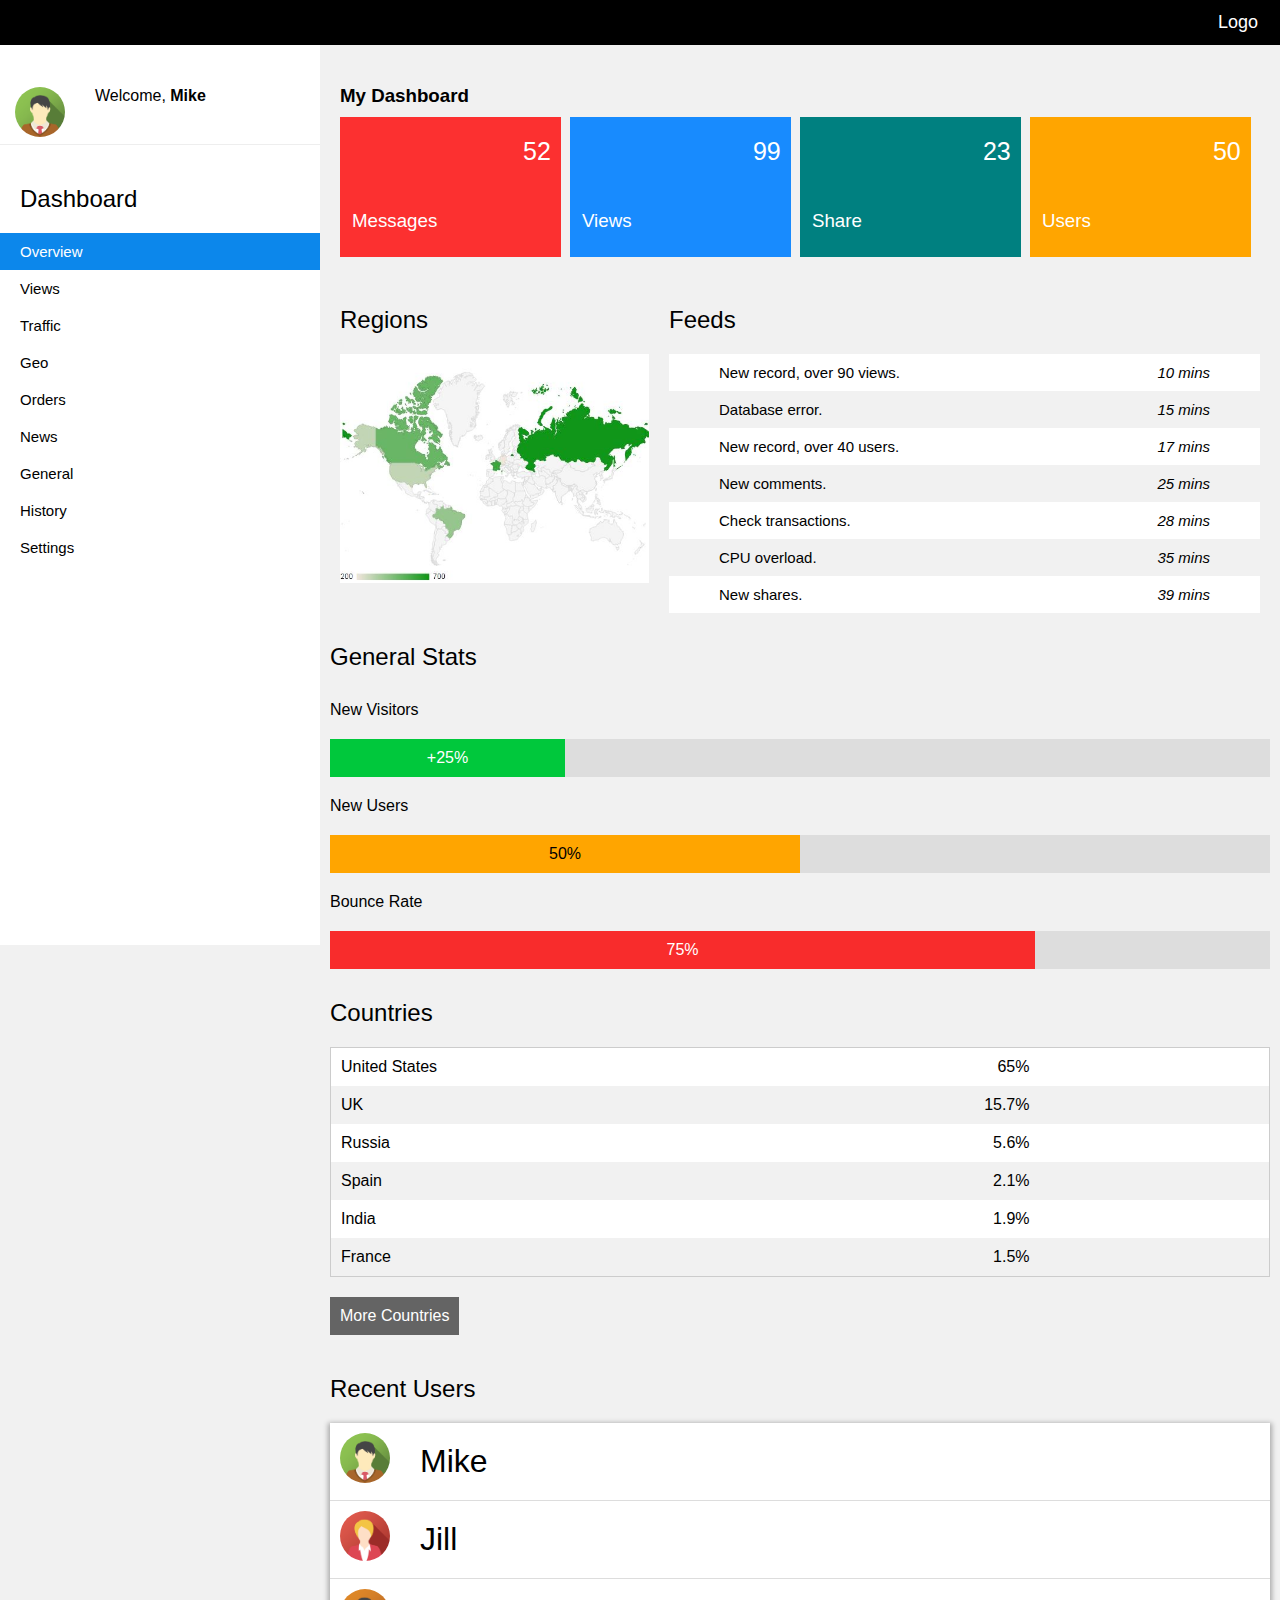
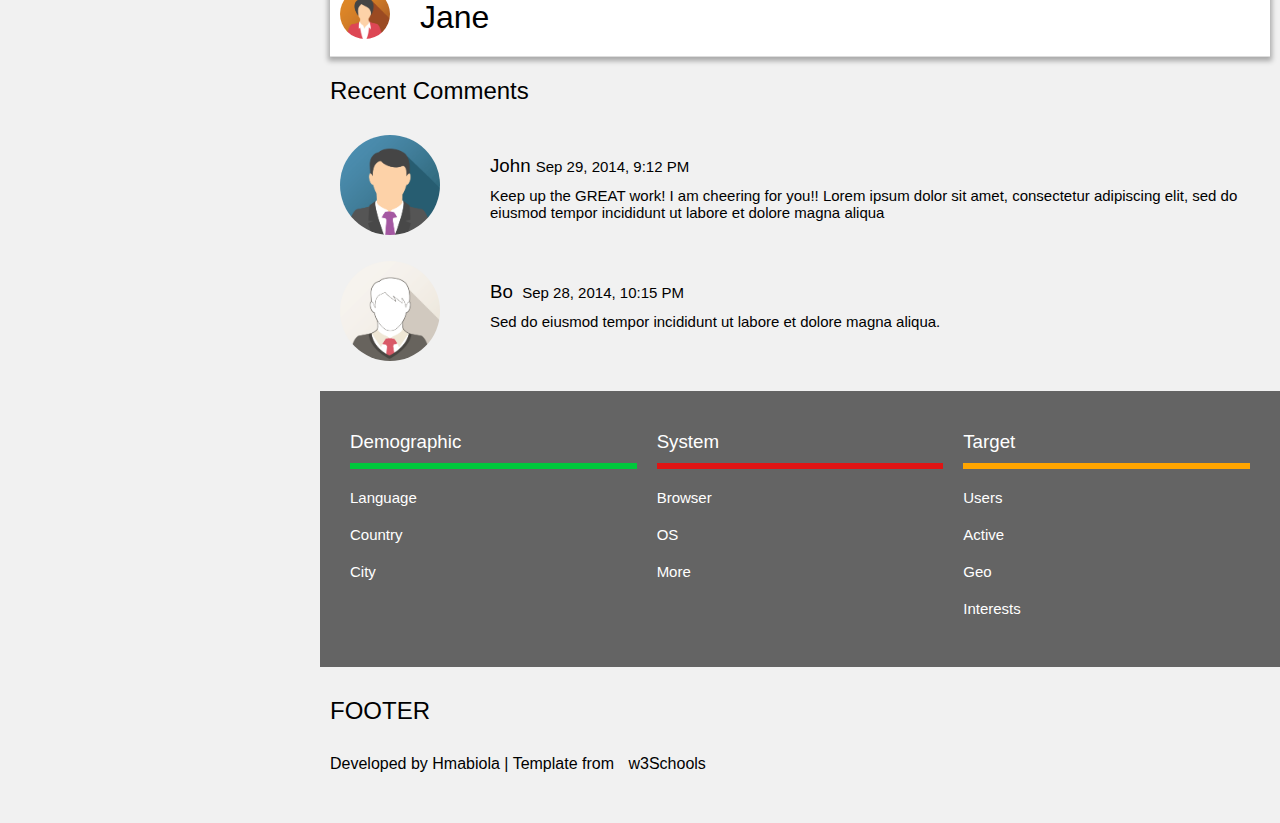
<file: index.html>
<!DOCTYPE html>
<html>
<head>
	<title>Mike Dashboard</title>
	<meta charset="utf-8">
	<meta name="viewport" content="width=device-width,initial-scale=1.0">
	<link rel="stylesheet" type="text/css" href="Mike.css">
	<script>
		function openS() {
			document.getElementById('side-nav').style.display ="block";
			document.getElementById('overlay').style.display ="block";
		}
		function closeS() {
			document.getElementById('side-nav').style.display="none";
			document.getElementById('overlay').style.display="none";
		}
	</script>
</head>
<body>
	<div class="nav"><a href="#" title="Our Logo">Logo</a><a href="#" onclick="openS()" class="menu">Menu</a></div>
	<div class="container">
		<div class="side-nav" id="side-nav">
			<div>
				<img src="images/avatar2.png" width="100px" height="100px">
				<span class="mike">
					<p>Welcome,<b>&nbsp;Mike</b></p>
					<a href="#" title="Facebook"></a>
					<a href="#" title="Intagram"></a>
					<a href="#" title="WhatsApp"></a>
				</span>
			</div>
			<h2>Dashboard</h2>
			<span class="links">
				<a href="#" onclick="closeS()" id="close">Close Menu</a>
				<a href="#" class="over">Overview</a>
				<a href="#">Views</a>
				<a href="#">Traffic</a>
				<a href="#">Geo</a>
				<a href="#">Orders</a>
				<a href="#">News</a>
				<a href="#">General</a>
				<a href="#">History</a>
				<a href="#">Settings</a>
			</span>
		</div>
		<div title="Close Menu" onclick="closeS()" id="overlay"></div>
		<div class="content">
			<div class="dash">
				<h3>My Dashboard</h3>
				<div class="mes">
					<span>52</span>
					<h3>Messages</h3>
				</div>
				<div class="view mes">
					<span>99</span>
					<h3>Views</h3>
				</div>
				<div class="mes share">
					<span>23</span>
					<h3>Share</h3>
				</div>
				<div class="mes user">
					<span>50</span>
					<h3>Users</h3>
				</div>
			</div>
			<div class="reg_fed">
				<div class="reg">
					<h2>Regions</h2>
					<img src="images/region.jpg" alt="Google Regional Map">
				</div>
				<div class="fed">
					<h2>Feeds</h2>
					<div>
						<p class="new">	New record, over 90 views. <i>10 mins</i></p>
						<p>Database error. <i>15 mins</i></p>
						<p class="new">New record, over 40 users. <i>17 mins</i></p>
						<p>	New comments. <i>25 mins</i></p>
						<p class="new">Check transactions. <i>28 mins</i></p>
						<p>CPU overload. <i>35 mins</i></p>
						<p class="new">	New shares. <i>39 mins</i></p>
					</div>
				</div>
			</div>
			<div class="reg_fed pra">
				<h2>General Stats</h2>
				<p>New Visitors</p>
				<div class="per" ><span>+25%</span></div>
				<p>New Users</p>
				<div class="per fif" ><span>50%</span></div>
				<p>Bounce Rate</p>
				<div class="per rat" ><span>75%</span></div>
			</div>
			<div>
				<h2>Countries</h2>
				<div class="ctr">
					<p class="new">United States <span>65%</span></p>
					<p>UK <span>15.7%</span></p>
					<p class="new">Russia <span>5.6%</span></p>
					<p>Spain <span>	2.1%</span></p>
					<p class="new">India <span>1.9%</span></p>
					<p>France <span>1.5%</span></p>
				</div>
				<a href="Resume.pdf">More Countries</a>
			</div>
			<div >
				<h2>Recent Users</h2>
				<div class="rec">
					<div>
						<img src="images/avatar2.png">
						<h1>Mike</h1>
					</div>
					<div>
						<img src="images/avatar5.png">
						<h1>Jill</h1>
					</div>
					<div>
						<img src="images/avatar6.png">
						<h1>Jane</h1>
					</div>
				</div>
			</div>
			<div>
				<h2>Recent Comments</h2>
				<div class="rect">
					<div><img src="images/avatar3.png"></div>
					<div class="work">
						<h3>John&nbsp;<span>Sep 29, 2014, 9:12 PM</span></h3>
						<p>Keep up the GREAT work! I am cheering for you!! Lorem ipsum dolor sit amet, consectetur adipiscing elit, sed do eiusmod tempor incididunt ut labore et dolore magna aliqua</p>
					</div>
				</div>
				<div class="rect">
					<div><img src="images/avatar1.png"></div>
					<div class="work">
						<h3>Bo&nbsp;<span> Sep 28, 2014, 10:15 PM</span></h3>
						<p>Sed do eiusmod tempor incididunt ut labore et dolore magna aliqua.</p>
					</div>
				</div>
			</div>
			<div class="dst">
				<div class="demo">
					<h3>Demographic</h3>
					<span></span>
					<p>Language</p>
					<p>Country</p>
					<p>City</p>
				</div>
				<div class="sys">
					<h3>System</h3>
					<span></span>
					<p>Browser</p>
					<p>OS</p>
					<p>More</p>
				</div>
				<div class="tar">
					<h3>Target</h3>
					<span></span>
					<p>Users</p>
					<p>Active</p>
					<p>Geo</p>
					<p>Interests</p>
				</div>
			</div>
			<div class="footer">
				<h2>Footer</h2>
				<p>Developed by Hmabiola | Template from <a href="https://www.w3schools.com/w3css/tryw3css_templates_analytics.html#" target="_blank">w3Schools</a></p>
			</div>
		</div>
	</div>
</body>
</html>
</file>
<file: Mike.css>
@charset"UTF-8";
html,body{height: 100%;}
*{margin: 0px;box-sizing: border-box;}
body{font-family: Raleway,Helvettica,sans-serif;background-color: #f1f1f1;}
.nav{
	background-color: #000;
	overflow: hidden;
	position: fixed;
	top: 0;
	width: 100%;
	padding: 2px; 
	z-index: 2;
}
.nav a{
	text-decoration: none;
	color: #fff;
	float: right;
	margin-right: 10px;
	padding: 10px;
	font-size: 18px;
}
a.menu{
	float: left;
	display: none;
} 
h2{
	font-weight: lighter;
	padding: 10px 0px;
	margin: 10px 0px;
}
h1{font-weight: lighter;}
.side-nav{
	width:25%;
	background-color: #fff;
	margin-top: 45px; 
	position: fixed;
	transition: 0.5s;
	padding-top: 5px;
	overflow: auto; 
	top: 0px;
	left: 0px;
	float: left;
	height: 100%;
	animation: 0.5s animate;
}
div.content{
	margin-top: 45px;
	overflow: hidden;
	float: left;
	margin-left: 25%;
	width: 75%;
	padding:20px 10px;
	transition:0.5s;
}
.side-nav div{
	overflow: hidden;
	margin:30px 0px; 
	padding:7px 15px;
	border-bottom: 1px solid #eee;
}
.side-nav img,.rec img,.rect img{
	border-radius: 50%;
	float: left;
	width: 50px;
	height: 50px;
}
.dash{
	overflow: hidden;
	padding: 10px;
}
.side-nav h2{padding:10px 20px;}
.mike p{
	margin-left: 30px;
	display: inline-block;
	float: left;
}
.dash h3{padding: 10px 0px;}
.dash > div{
	width: 24%;
	float: left;
	margin: 1%;
	margin-top: 0px; 
	margin-left: 0px;
	padding: 30px;
	background-color: blue;
	}
.links a{
	display: block;
	padding:10px 20px; 
	color: #000;
	text-decoration: none;
	font-size: 15px;
}
a.over{
	color:#fff;
	background-color: #0c87eb;
}
.links a:hover{
	color: #000;
	background-color: #ddd;
}
a#close{
	padding: 20px;
	color: white;
	display: none;
	background-color: rgba(0,0,0,0.6);
}
a#close:hover{
	color: #fff;
	background-color: rgba(0,0,0,1);
}
div.mes{
	color: #fff;
	padding:70px;
	position: relative;
	background-color: rgba(255,0,0,0.8);
}
.mes span{
	position: absolute;
	right: 0px;
	top: 10px;
	padding: 10px;
	font-size: 25px;
}
 div.mes {position: relative;}
 .mes h3{
	position:absolute; 
	bottom: 15px; 
	left: 12px;
	font-weight: lighter;
}
div.share{background-color: teal;}
div.user{background-color: orange;}
div.view{background-color: rgba(0,128,255,0.9);}
.reg_fed{overflow: hidden;}
.reg img{width: 100%;}
p.new{background-color: #fff;}
.reg,.fed{
	float: left;
	padding: 10px;
}
.reg{width: 35%;} 
.fed{width: 65%;}
.fed p{
	padding: 10px 50px;
	font-size: 15px;
}
.fed i{
	float: right;
	direction: ltr;
}
.per{
	overflow: hidden;
	background-color: #ddd;
	margin: 10px 0px;
}
.per span{
	text-align: center;
	color: #fff; 
	padding: 10px;
	width: 25%;
	display: block;
	background-color: rgba(0,200,60);
}
.fif span{
	width: 50%;
background-color: orange; 
color: #000;
}
.rat span{
	width: 75%;
background-color:rgba(255,0,0,0.8); 
}
.pra p{margin:20px 0px;}
.ctr{border:1px solid #ccc;overflow: hidden;}
.ctr p{padding: 10px;}
.ctr p:hover{background-color: #ccc;}
.ctr span{float: right;margin-right: 25%;}
.content a{
text-decoration: none;color: #fff;padding: 10px;
display: inline-block;margin: 20px 0px;
background-color:rgba(100,100,100,1);}
.content a:hover{background-color: #ccc;color:#000;}
.rec{background-color: #fff;box-shadow: 0px 2px 5px 2px rgba(0,0,0,0.3);} 
.rec div{overflow: hidden;padding: 10px;border-bottom: 1px solid #ddd;}
.rec h1{display: inline-block;float: left;margin-left: 20px;padding: 10px;}
.rect{
	margin: 10px 0px;
	overflow: hidden;
} 
.rect img{
	width: 100px;
	height: 100px;
	margin-right: 50px;
}
.rect div{padding: 10px;}
.rect h3{
	font-weight: lighter;
	margin-bottom: 10px;
}
.rect span{font-size: 15px;}
.rect p{
	margin: 10px 0px;
	font-size:15px;
}
.dst h3{
	font-weight: lighter
	;margin: 10px 0px;
}
.dst{
	overflow: hidden;
	color: #fff;
	padding: 20px;
	margin: 30px -10px;
	background-color: rgba(100,100,100,1);
}
.dst > div{
	width: 33.33%;
	float: left;
	padding:10px;
 }
.dst p{
	margin: 10px 0px;
	font-size: 15px;
}
.dst span{
	padding: 3px;
	width: 100%;
	display: block;
	margin: 10px 0px;
}
.demo span{background-color: rgba(0,200,60);}
.sys span{background-color: rgba(255,0,0,0.8);}
.tar span{background-color: orange;}
.dst p{margin: 20px 0px;}
.footer a{
	color: #000;
	background-color: inherit;
}
.footer h2{
	margin: -10px 0px; 
	text-transform: uppercase;
}
@keyframes animate{
	from{left:-10%;}
	to{left:  0px;}
}
@media screen and (max-width: 1000px){
	div.content{width: 100%;margin-left: 0px;}
	.side-nav{display: none; width:300px;z-index: 2;}
	a.menu{display: inline;}
	a#close{display: block;}
	#overlay{width: 100%;
	height: 100%;z-index: 1;
	background-color: rgba(0,0,0,0.3);
	position: fixed;top: 0;right: 0;
	display: none;cursor: pointer;}

}
@media screen and (max-width: 600px){
	.dash > div{width: 100%;margin: 0px;}
	.reg,.fed{width: 100%;}
	.rect div{display: block;overflow: hidden;}
	.dst > div{width: 100%;}
}
</file>
